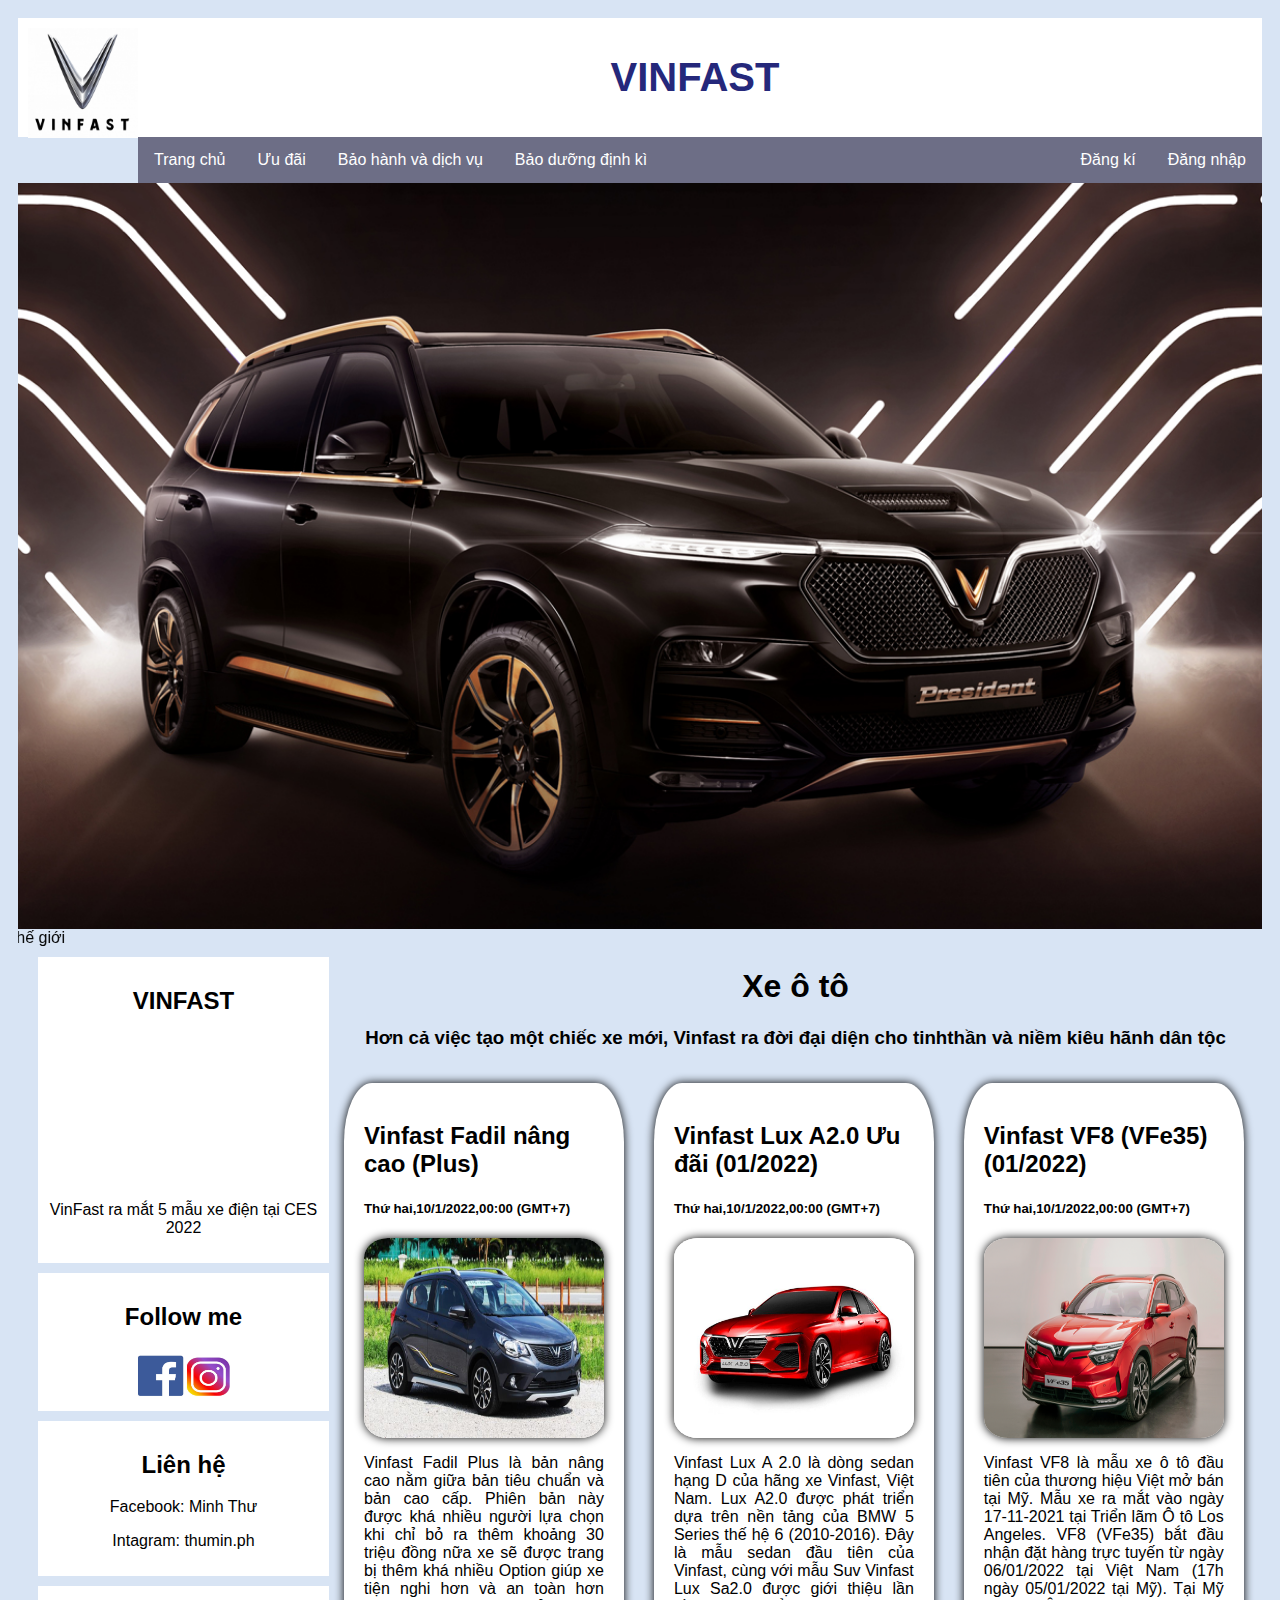
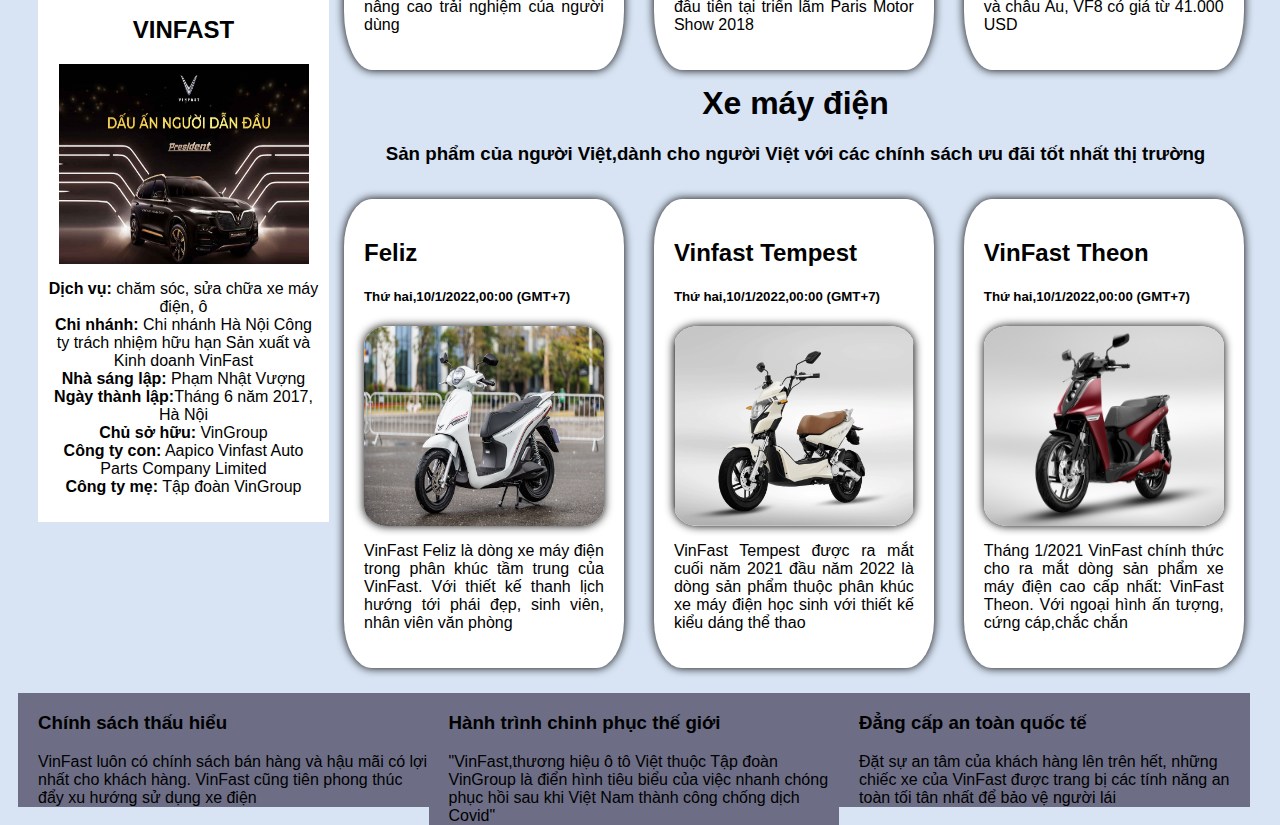
<file: index.htm>
<html lang="en">
<head>
    <meta charset="UTF-8">
    <meta http-equiv="X-UA-Compatible" content="IE=edge">
    <meta name="viewport" content="width=device-width, initial-scale=1.0">
    <link href="./css/styles.css" rel="stylesheet" />
    <title>Document</title>
</head>
<body>
    <div class="header">
        <img class="chu" src="image/logo.jpg" >
        <h1>VINFAST</h1>
        </div>
    </div>
    <div class="topnav">
        <a href="trangchu.htm">Trang chủ</a>
        <a href="uudai.htm">Ưu đãi</a>
        <a href="baohanhvadichvu.htm">Bảo hành và dịch vụ</a>
        <a href="baoduongdinhki.htm">Bảo dưỡng định kì</a>
        <a href="taikhoan.htm" style="float: right">Đăng nhập</a>
        <a href="dangki.htm" style="float: right">Đăng kí</a>
    </div>
    <img width="100%" src="./image/VinFast-President-1-9915-1596526753.jpg">
    <marquee direction="right">VinFast ra đời mang theo khát vọng xây dựng thương hiệu xe hơi của người Việt ra thế giới</marquee>
    <div class="row">
        <div class="rightcolumn">
             <h1>Xe ô tô</h1>
            <h3>Hơn cả việc tạo một chiếc xe mới,
                Vinfast ra đời đại diện cho tinhthần và niềm kiêu hãnh dân tộc</h3>
        <div class="card-news">
            <h2>Vinfast Fadil nâng cao (Plus)</h2>
            <h5>Thứ hai,10/1/2022,00:00 (GMT+7)</h5>
            <a href="Vinfastnangcao.htm"><img class="minhthu" src="./image/Vinfast Fadil nâng cao.jpg"/></a>
        <p>
            <p>
            Vinfast Fadil Plus là bản nâng cao nằm giữa bản tiêu chuẩn và bản cao cấp. 
            Phiên bản này được khá nhiều người 
            lựa chọn khi chỉ bỏ ra thêm khoảng 30 triệu đồng nữa xe sẽ được trang bị 
            thêm khá nhiều Option giúp xe tiện nghi
             hơn và an toàn hơn nâng cao trải nghiệm của người dùng
        </p>
        </div>
        <div class="card-news">
            <h2>Vinfast Lux A2.0 Ưu đãi (01/2022)</h2>
            <h5>Thứ hai,10/1/2022,00:00 (GMT+7)</h5>
            <a href="detai.htm"><img class="minhthu" src="./image/Vinfast-lux-A-1.jpg"/></a>
            <p>
             <p>
            Vinfast Lux A 2.0 là dòng sedan hạng D của hãng xe Vinfast, Việt Nam. 
            Lux A2.0 được phát triển dựa trên nền tảng của BMW 5 Series thế hệ 6 (2010-2016). Đây là mẫu sedan đầu tiên của Vinfast, 
            cùng với mẫu Suv Vinfast Lux Sa2.0 được giới thiệu lần đầu tiên tại triển lãm Paris Motor Show 2018
        </p>
        </div>
        <div class="card-news">
            <h2>Vinfast VF8 (VFe35)(01/2022)</h2>
            <h5>Thứ hai,10/1/2022,00:00 (GMT+7)</h5>
            <a href="detai.htm"><img class="minhthu" src="./image/vinfast-vf-e35.png"/></a>
            <p>
                <p>
               Vinfast VF8  là mẫu xe ô tô đầu tiên của thương hiệu Việt mở bán tại Mỹ. 
               Mẫu xe ra mắt vào ngày 17-11-2021 tại Triển lãm Ô tô Los Angeles.
               VF8 (VFe35) bắt đầu nhận đặt hàng trực tuyến từ ngày 06/01/2022 tại Việt Nam
                (17h ngày 05/01/2022 tại Mỹ). 
               Tại Mỹ và châu Âu, VF8 có giá từ 41.000 USD
            </p>
        </div>
        <h1>Xe máy điện</h1>
        <h3>Sản phẩm của người Việt,dành cho người Việt với các chính sách ưu đãi tốt nhất thị trường</h3>
        <div class="card-news">
            <h2>Feliz </h2>
            <h5>Thứ hai,10/1/2022,00:00 (GMT+7)</h5>
            <a href="detai.htm"><img class="minhthu" src="./image/xe điện vinfast-feliz-.jpg"/></a>
            <p>
                <p>
                VinFast Feliz là dòng xe máy điện trong phân khúc tầm trung của VinFast.
                Với thiết kế thanh lịch hướng tới phái đẹp, sinh viên, nhân viên văn phòng
            </p>
       </div>
       <div class="card-news">
           <h2>Vinfast Tempest</h2>
           <h5>Thứ hai,10/1/2022,00:00 (GMT+7)</h5>
           <a href="detai.htm"><img class="minhthu" src="./image/VINFAST TEMPEST.png"/></a>
           <P>
            <p>
                VinFast Tempest được ra mắt cuối năm 2021 đầu năm 2022 là
                 dòng sản phẩm thuộc phân khúc xe máy điện học sinh với thiết kế kiểu dáng thể thao
            </p>
        </div>
        <div class="card-news">
            <h2>VinFast Theon </h2>
            <h5>Thứ hai,10/1/2022,00:00 (GMT+7)</h5>
            <a href="detai.htm"><img class="minhthu" src="./image/VinFast Theon.jpg"/></a>
            <P>
             <p>
                Tháng 1/2021 VinFast chính thức cho ra mắt dòng sản phẩm xe máy điện cao cấp nhất: VinFast Theon. 
                Với ngoại hình ấn tượng, cứng cáp,chắc chắn
             </p>
            </div>
            </div>
        <div class="leftcolumn" >
        <div class="card">
            <h2>VINFAST</h2>
            <iframe width="250" height="150" src="https://www.youtube.com/embed/EehdVcEQ7Rk" title="YouTube video player" frameborder="0" allow="accelerometer; autoplay; clipboard-write; encrypted-media; gyroscope; picture-in-picture" allowfullscreen></iframe>
        <p>VinFast ra mắt 5 mẫu xe điện tại CES 2022</p>
        </div>
        <div class="card">
            <h2>Follow me</h2>
            <img width="100px" height="50px" src="./image/fb,inta.jpg">
        </div>
        <div class="card">
        <h2> Liên hệ </h2>
        <p>Facebook: Minh Thư</p>
        <p>Intagram: thumin.ph </p>
        </div>
        <div class="card">
            <h2>VINFAST</h2>
            <img width="250px" height="200px" src="image/2-01.jpg"><br>
            <p>
            <strong>Dịch vụ:</strong> chăm sóc, sửa chữa xe máy điện, ô <br>
            <strong>Chi nhánh:</strong> Chi nhánh Hà Nội Công ty trách nhiệm hữu hạn Sản xuất và Kinh doanh VinFast<br>
            <strong>Nhà sáng lập:</strong> Phạm Nhật Vượng<br>
            <strong>Ngày thành lập:</strong>Tháng 6 năm 2017, Hà Nội<br>
            <strong>Chủ sở hữu:</strong> VinGroup<br>
            <strong>Công ty con:</strong> Aapico Vinfast Auto Parts Company Limited<br>
            <strong>Công ty mẹ:</strong> Tập đoàn VinGroup
            </p>
        </div>
        </div>
    </div>
         <div class="footer1">
            <h3>Chính sách thấu hiểu</h3>
            VinFast luôn có chính sách bán hàng và hậu mãi có lợi nhất cho khách hàng.
            VinFast cũng tiên phong thúc đẩy xu hướng sử dụng xe điện
            </div>
        <div class="footer2">
            <h3>Hành trình chinh phục thế giới</h3>
            "VinFast,thương hiệu ô tô Việt thuộc Tập đoàn VinGroup là điển hình tiêu biểu 
            của việc nhanh chóng phục hồi sau khi Việt Nam thành công chống dịch Covid"
        </div>
        <div class="footer3">
            <h3>Đẳng cấp an toàn quốc tế </h3>
            Đặt sự an tâm của khách hàng lên trên hết, những chiếc xe của VinFast được trang
            bị các tính năng an toàn tối tân nhất để bảo vệ người lái
        </div>
        </div>
</body>
</html>
</file>
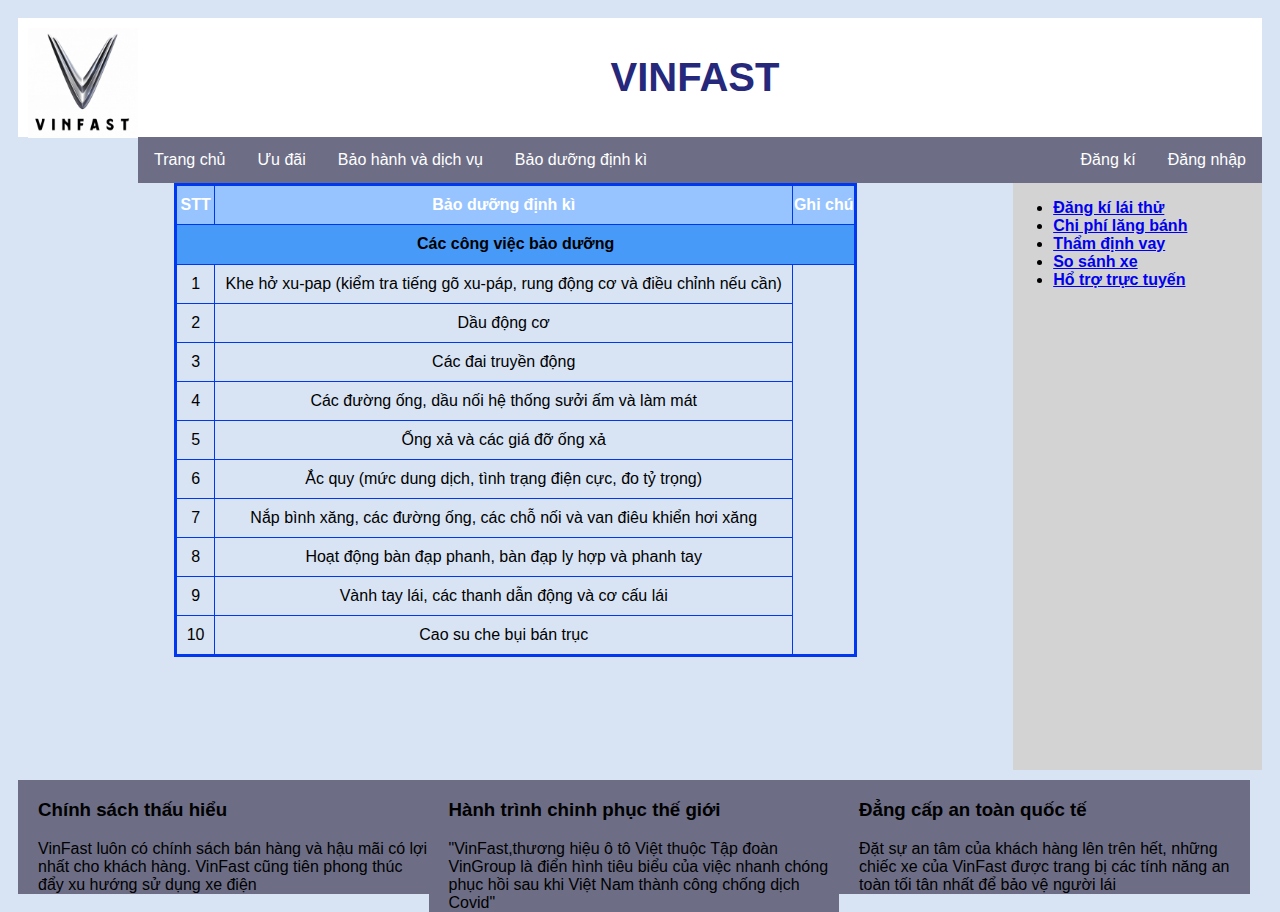
<file: baoduongdinhki.htm>
<html lang="en">
<head>
    <meta charset="UTF-8">
    <meta http-equiv="X-UA-Compatible" content="IE=edge">
    <meta name="viewport" content="width=device-width, initial-scale=1.0">
    <link href="./css/styles.css" rel="stylesheet" />
    <link href="css/baoduongdinhki.css" rel="stylesheet"/>
    <title>Document</title>
</head>
<body>
    <div class="header">
        <img class="chu" src="image/logo.jpg" >
        <h1>VINFAST</h1>
        </div>
    </div>
    <div class="topnav">
        <a href="trangchu.htm">Trang chủ</a>
        <a href="uudai.htm">Ưu đãi</a>
        <a href="baohanhvadichvu.htm">Bảo hành và dịch vụ</a>
        <a href="baoduongdinhki.htm">Bảo dưỡng định kì</a>
        <a href="taikhoan.htm" style="float: right">Đăng nhập</a>
        <a href="dangki.htm" style="float: right">Đăng kí</a>
    </div>
    <div id="hv">
        <div class="hv1">
            <table border="1">
                <tr
                    class="hangdau">
                    <th>STT</th>
                    <th colspan="2">Bảo dưỡng định kì</th>
                    <th>Ghi chú</th>
                </tr>
                <tr
                    class="hang2">
                    <th colspan="4" >Các công việc bảo dưỡng</th>
                </tr>
                <tr>
                    <td>1
                    </br>
                    <td >Khe hở xu-pap (kiểm tra tiếng gõ xu-páp, rung động cơ và điều chỉnh nếu cần)</td>
                </tr>
                <tr>
                    <td>2
                    </br>
                    <td>Dầu động cơ</td>
                </tr>
                <tr>
                <td>3
                </br>
                <td>Các đai truyền động</td>
                </tr>
                <tr>
                    <td>4
                    </br>
                    <td>Các đường ống, dầu nối hệ thống sưởi ấm và làm mát</td>
                </tr>
                <tr>
                    <td>5
                    </br>
                    <td>Ống xả và các giá đỡ ống xả</td>
                </tr>
                <tr>
                    <td>6
                    </br>
                    <td>Ắc quy (mức dung dịch, tình trạng điện cực, đo tỷ trọng)</td>
                </tr>
                <tr>
                    <td>7
                    </br>
                    <td>Nắp bình xăng, các đường ống, các chỗ nối và van điêu khiển hơi xăng</td>
                </tr>
                <tr>
                    <td>8
                    </br>
                    <td>Hoạt động bàn đạp phanh, bàn đạp ly hợp và phanh tay</td>
                </tr>
                <tr>
                    <td>9
                    </br>
                    <td>Vành tay lái, các thanh dẫn động và cơ cấu lái</td>
                </tr>
                <tr>
                    <td>10
                    </br>
                    <td>Cao su che bụi bán trục</td>
                </tr>
            </table>
        </div>
        <div class="hv2">
            <div class="container">
                <aside>
                    <ul>
                        <li><a href="#">Đăng kí lái thử</a></li>
                        <li><a href="#">Chi phí lăng bánh</a></li>
                        <li><a href="#">Thẩm định vay</a></li>
                        <li><a href="#">So sánh xe</a></li>
                        <li><a href="#">Hổ trợ trực tuyến</a></li>
                    </ul>
                </aside>
            </div>
        </div>
    </div>
</div>
<div class="footer1">
   <h3>Chính sách thấu hiểu</h3>
   VinFast luôn có chính sách bán hàng và hậu mãi có lợi nhất cho khách hàng.
   VinFast cũng tiên phong thúc đẩy xu hướng sử dụng xe điện
   </div>
<div class="footer2">
   <h3>Hành trình chinh phục thế giới</h3>
   "VinFast,thương hiệu ô tô Việt thuộc Tập đoàn VinGroup là điển hình tiêu biểu 
   của việc nhanh chóng phục hồi sau khi Việt Nam thành công chống dịch Covid"
</div>
<div class="footer3">
   <h3>Đẳng cấp an toàn quốc tế </h3>
   Đặt sự an tâm của khách hàng lên trên hết, những chiếc xe của VinFast được trang
   bị các tính năng an toàn tối tân nhất để bảo vệ người lái
</div>
</div>
</body>
</html>
</file>
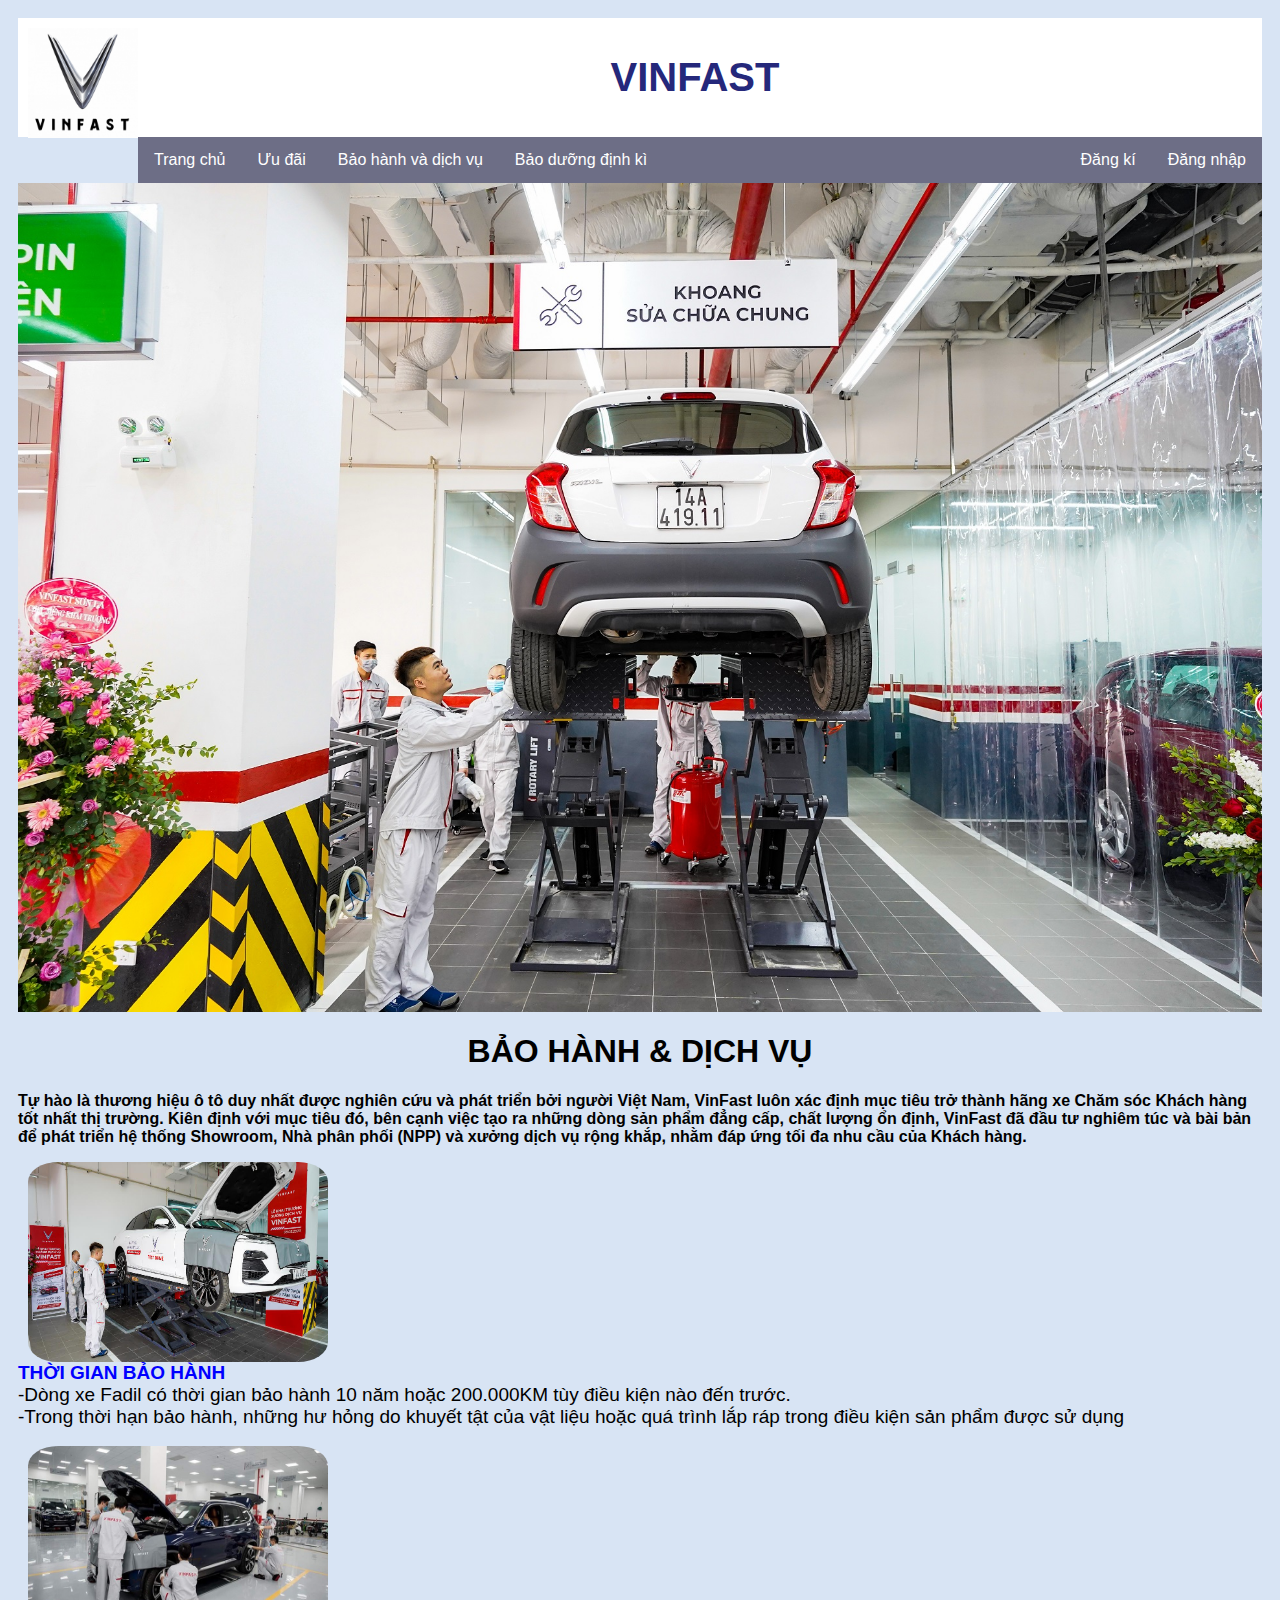
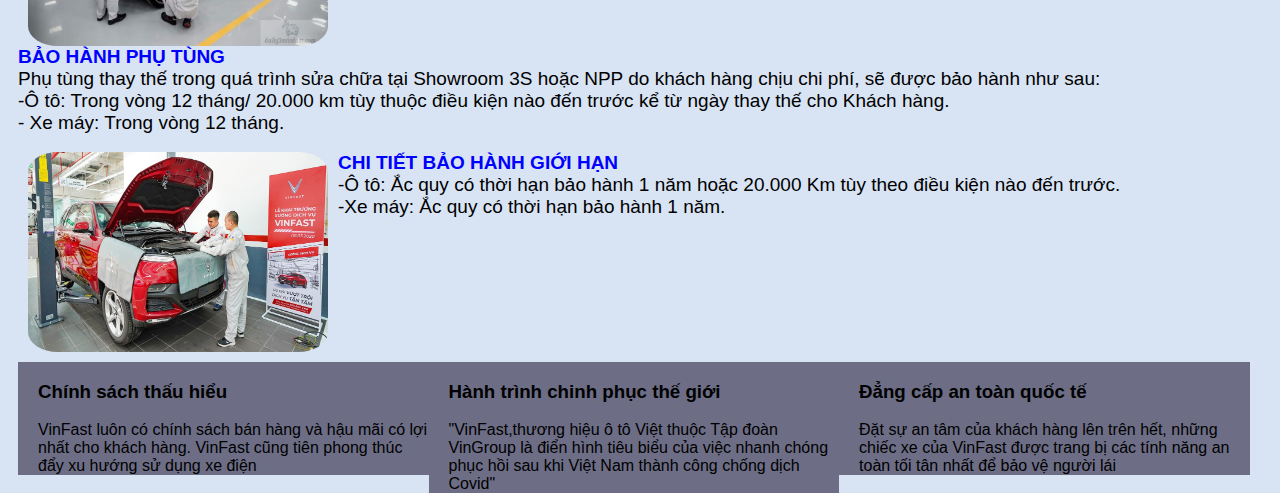
<file: baohanhvadichvu.htm>
<html lang="en">
<head>
    <meta charset="UTF-8">
    <meta http-equiv="X-UA-Compatible" content="IE=edge">
    <meta name="viewport" content="width=device-width, initial-scale=1.0">
    <link href="./css/styles.css" rel="stylesheet" />
    <link href="css/baohanhvadichvu.css" rel="stylesheet"/>
    <title>Document</title>
</head>
<body>
    <div class="header">
        <img class="chu" src="image/logo.jpg" >
        <h1>VINFAST</h1>
        </div>
    </div>
    <div class="topnav">
        <a href="trangchu.htm">Trang chủ</a>
        <a href="uudai.htm">Ưu đãi</a>
        <a href="baohanhvadichvu.htm" >Bảo hành và dịch vụ</a>
        <a href="baoduongdinhki.htm">Bảo dưỡng định kì</a>
        <a href="taikhoan.htm" style="float: right">Đăng nhập</a>
        <a href="dangki.htm" style="float: right">Đăng kí</a>
    </div>
    <div>
    <img width="100%" src="image/bảo hành và dịch vụ1.jpg">
    <div class="baohanh">
     <strong><h1>BẢO HÀNH & DỊCH VỤ</h1></strong> </div>
    <p>Tự hào là thương hiệu ô tô duy nhất được nghiên cứu và phát triển bởi người Việt Nam, 
        VinFast luôn xác định mục tiêu trở thành hãng xe Chăm sóc Khách hàng tốt nhất thị trường.
         Kiên định với mục tiêu đó, bên cạnh việc tạo ra những dòng sản phẩm đẳng cấp, chất lượng ổn định,
          VinFast đã đầu tư nghiêm túc và bài bản để phát triển hệ thống Showroom,
         Nhà phân phối (NPP) và xưởng dịch vụ rộng khắp, nhằm đáp ứng tối đa nhu cầu của Khách hàng.</p>
         <div class="doan3">
            <div class="doan1">
                <img  class="image" src="image/bảo hành và dịch vụ 2.jpg">
                </div>
                <div class="doan2">
                <a href="#1"><strong>THỜI GIAN BẢO HÀNH</strong> </a> <br>
                -Dòng xe Fadil có thời gian bảo hành 10 năm hoặc 200.000KM tùy điều kiện nào đến trước.<br>
                -Trong thời hạn bảo hành, những hư hỏng do khuyết tật của vật liệu hoặc quá trình lắp ráp 
                trong điều kiện sản phẩm được sử dụng 
                </div>
                </div>
                <br>
                <div class="doan3">
                <div class="doan1">
                <img class="image" src="image/bảo hành và dịch vụ 3.jpg">
                </div>
                <div class="doan2">
                <a href="#2"><strong>BẢO HÀNH PHỤ TÙNG</strong></a> <br>
                Phụ tùng thay thế trong quá trình sửa chữa tại Showroom 3S hoặc NPP do khách hàng chịu chi phí, 
                sẽ được bảo hành như sau:<br>
                -Ô tô: Trong vòng 12 tháng/ 20.000 km tùy thuộc điều kiện nào đến trước kể từ ngày thay thế cho Khách hàng.<br>
                - Xe máy: Trong vòng 12 tháng.
                </div>
                </div>
                <br>
                <div class="doan3">
                <div class="doan1">
                <img class="image" src="image/bảo hành và dịch vụ 4.jpg">
                </div>
                <div class="doan2">
                <a href="#3"><strong>CHI TIẾT BẢO HÀNH GIỚI HẠN</strong></a> <br>
                -Ô tô: Ắc quy có thời hạn bảo hành 1 năm hoặc 20.000 Km tùy theo điều kiện nào đến trước.<br>
                -Xe máy: Ắc quy có thời hạn bảo hành 1 năm.
                </div>
            </div>
            <div class="footer1">
               <h3>Chính sách thấu hiểu</h3>
               VinFast luôn có chính sách bán hàng và hậu mãi có lợi nhất cho khách hàng.
               VinFast cũng tiên phong thúc đẩy xu hướng sử dụng xe điện
               </div>
           <div class="footer2">
               <h3>Hành trình chinh phục thế giới</h3>
               "VinFast,thương hiệu ô tô Việt thuộc Tập đoàn VinGroup là điển hình tiêu biểu 
               của việc nhanh chóng phục hồi sau khi Việt Nam thành công chống dịch Covid"
           </div>
           <div class="footer3">
               <h3>Đẳng cấp an toàn quốc tế </h3>
               Đặt sự an tâm của khách hàng lên trên hết, những chiếc xe của VinFast được trang
               bị các tính năng an toàn tối tân nhất để bảo vệ người lái
           </div>
           </div>
        </div>
</file>
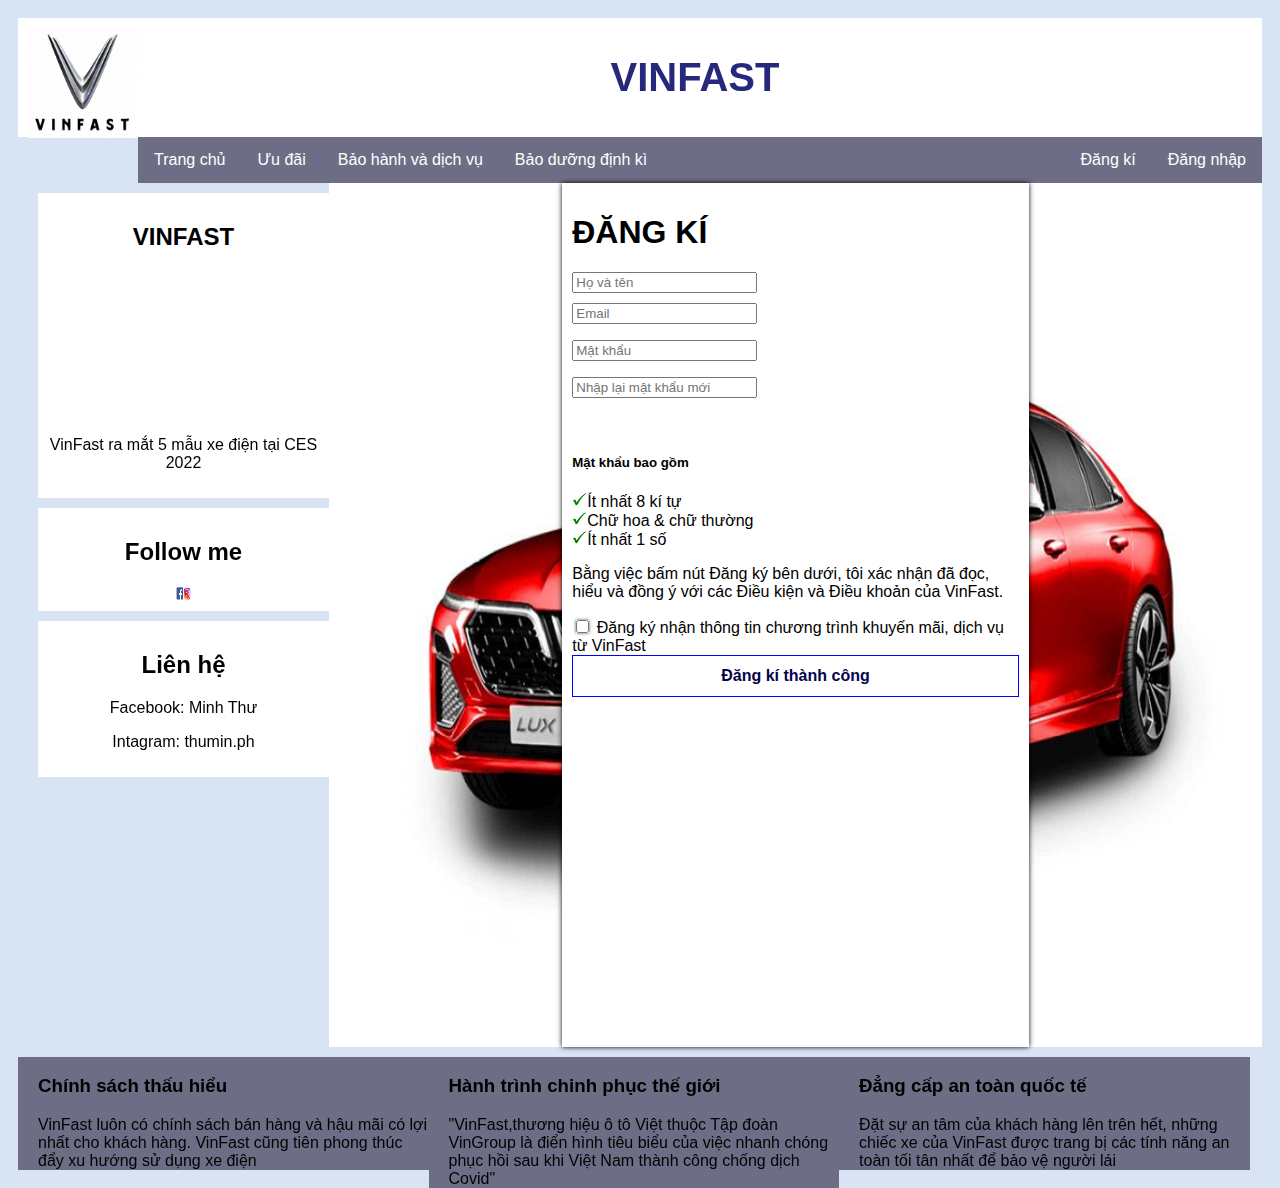
<file: dangki.htm>
<html lang="en">
<head>
    <meta charset="UTF-8">
    <meta http-equiv="X-UA-Compatible" content="IE=edge">
    <meta name="viewport" content="width=device-width, initial-scale=1.0">
    <link href="./css/styles.css" rel="stylesheet" />
    <link href="css/dangki.css" rel="stylesheet"/>
    <title>Document</title>
</head>
<body>
    <div class="header">
        <img class="chu" src="image/logo.jpg" >
        <h1>VINFAST</h1>
        </div>
    </div>
    <div class="topnav">
        <a href="trangchu.htm">Trang chủ</a>
        <a href="uudai.htm">Ưu đãi</a>
        <a href="baohanhvadichvu.htm">Bảo hành và dịch vụ</a>
        <a href="baoduongdinhki.htm">Bảo dưỡng định kì</a>
        <a href="taikhoan.htm" style="float: right">Đăng nhập</a>
        <a href="dangki.htm" style="float: right">Đăng kí</a>
    </div>
    <div class="rightcolumn" >
    <div class="dangki">
    <h1>ĐĂNG KÍ</h1>
    <form class="form-group">
<form method = “post” action = “hovaten.php”>
    <input type="text" name="search" placeholder="Họ và tên">
</form>
<form method = “post” action = “hovaten.php”>
    <input type="text" name="search" placeholder="Email">
</form>
<form method = “post” action = “hovaten.php”>
    <input type="text" name="search" placeholder="Mật khẩu">
</form>
<form method = “post” action = “hovaten.php”>
    <input type="text" name="search" placeholder="Nhập lại mật khẩu mới">
</form>
<br>
<h5>Mật khẩu bao gồm</h5>
<img src="image/dautich.png" >Ít nhất 8 kí tự<br>
<img src="image/dautich.png" >Chữ hoa & chữ thường<br>
<img src="image/dautich.png" >Ít nhất 1 số<br>
<p>Bằng việc bấm nút Đăng ký bên dưới, tôi xác nhận đã đọc,
     hiểu và đồng ý với các Điều kiện và Điều khoản của VinFast.</p>
     <label>
        <input name="re" type="checkbox" class="form-control"/>
        Đăng ký nhận thông tin chương trình khuyến mãi, dịch vụ từ VinFast
    </label>
<div class="dangkithanhcong">
<a href="#1">Đăng kí thành công</a>
</div>
</div>
</div>
<div class="leftcolumn" >
    <div class="card">
        <h2>VINFAST</h2>
        <iframe width="250" height="150" src="https://www.youtube.com/embed/EehdVcEQ7Rk" title="YouTube video player" frameborder="0" allow="accelerometer; autoplay; clipboard-write; encrypted-media; gyroscope; picture-in-picture" allowfullscreen></iframe>
    <p>VinFast ra mắt 5 mẫu xe điện tại CES 2022</p>
    </div>
    <div class="card">
        <h2>Follow me</h2>
        <img width="100px" height="50px" src="image/fb,inta.jpg">
    </div>
    <div class="card">
    <h2> Liên hệ </h2>
    <p>Facebook: Minh Thư</p>
    <p>Intagram: thumin.ph </p>
    </div>
    </div>
<div>
<div class="footer1">
   <h3>Chính sách thấu hiểu</h3>
   VinFast luôn có chính sách bán hàng và hậu mãi có lợi nhất cho khách hàng.
   VinFast cũng tiên phong thúc đẩy xu hướng sử dụng xe điện
   </div>
<div class="footer2">
   <h3>Hành trình chinh phục thế giới</h3>
   "VinFast,thương hiệu ô tô Việt thuộc Tập đoàn VinGroup là điển hình tiêu biểu 
   của việc nhanh chóng phục hồi sau khi Việt Nam thành công chống dịch Covid"
</div>
<div class="footer3">
   <h3>Đẳng cấp an toàn quốc tế </h3>
   Đặt sự an tâm của khách hàng lên trên hết, những chiếc xe của VinFast được trang
   bị các tính năng an toàn tối tân nhất để bảo vệ người lái
</div>
</div>
</body>
</html>
</file>
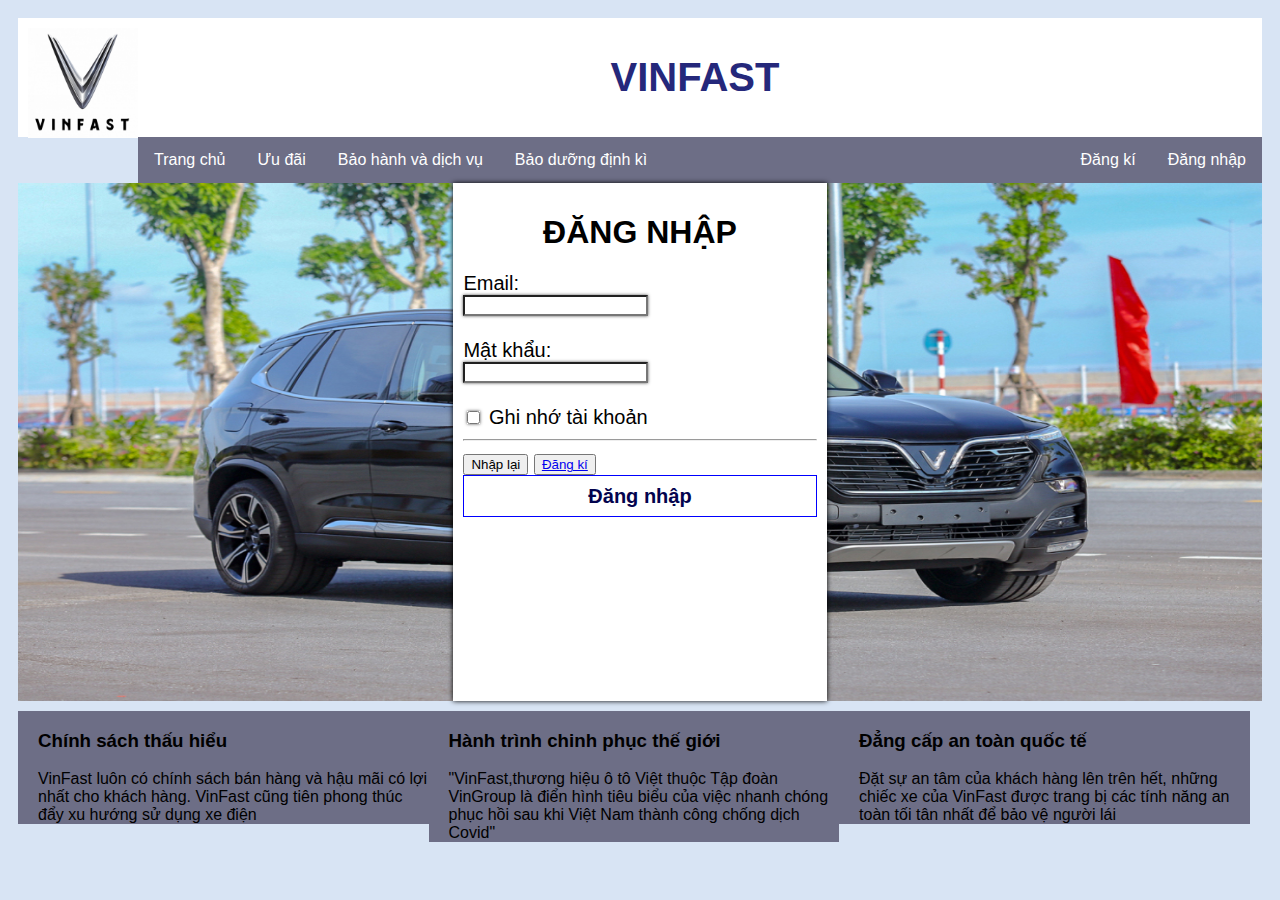
<file: taikhoan.htm>
<html lang="en">
<head>
    <meta charset="UTF-8">
    <meta http-equiv="X-UA-Compatible" content="IE=edge">
    <meta name="viewport" content="width=device-width, initial-scale=1.0">
    <link href="./css/styles.css" rel="stylesheet" />
    <link href="css/taikhoan.css" rel="stylesheet"/>
    <title>Document</title>
</head>
<body>
    <div class="header">
        <img class="chu" src="image/logo.jpg" >
        <h1>VINFAST</h1>
        </div>
    </div>
    <div class="topnav">
        <a href="trangchu.htm">Trang chủ</a>
        <a href="uudai.htm">Ưu đãi</a>
        <a href="baohanhvadichvu.htm">Bảo hành và dịch vụ</a>
        <a href="baoduongdinhki.htm">Bảo dưỡng định kì</a>
        <a href="taikhoan.htm" style="float: right">Đăng nhập</a>
        <a href="dangki.htm" style="float: right">Đăng kí</a>
    </div>
    <div id="dang">
    <div class="dangnhap">
    <h1>ĐĂNG NHẬP</h1>
    <form class="form-group">
<label>Email:</label><br/>
<input name="id" type="text" class="form-control">
<br/>
<br>
<label>Mật khẩu:</label><br/>
<input name="pw" type="password" class="form-control"/>
<br/>
<br>
<label>
    <input name="re" type="checkbox" class="form-control"/>
    Ghi nhớ tài khoản
</label>
   <hr>
    <button tabindex="2">Nhập lại</button>
    <button tabindex="2"><a href="./dangki.htm">Đăng kí</a></button>
</br>
    <div class="dangnhapthanhcong">
        <a href="#1">Đăng nhập</a>
        </div>
</div>
</div>
</div>
<div class="footer1">
   <h3>Chính sách thấu hiểu</h3>
   VinFast luôn có chính sách bán hàng và hậu mãi có lợi nhất cho khách hàng.
   VinFast cũng tiên phong thúc đẩy xu hướng sử dụng xe điện
   </div>
<div class="footer2">
   <h3>Hành trình chinh phục thế giới</h3>
   "VinFast,thương hiệu ô tô Việt thuộc Tập đoàn VinGroup là điển hình tiêu biểu 
   của việc nhanh chóng phục hồi sau khi Việt Nam thành công chống dịch Covid"
</div>
<div class="footer3">
   <h3>Đẳng cấp an toàn quốc tế </h3>
   Đặt sự an tâm của khách hàng lên trên hết, những chiếc xe của VinFast được trang
   bị các tính năng an toàn tối tân nhất để bảo vệ người lái
</div>
</div>
</body>
</html>
</file>
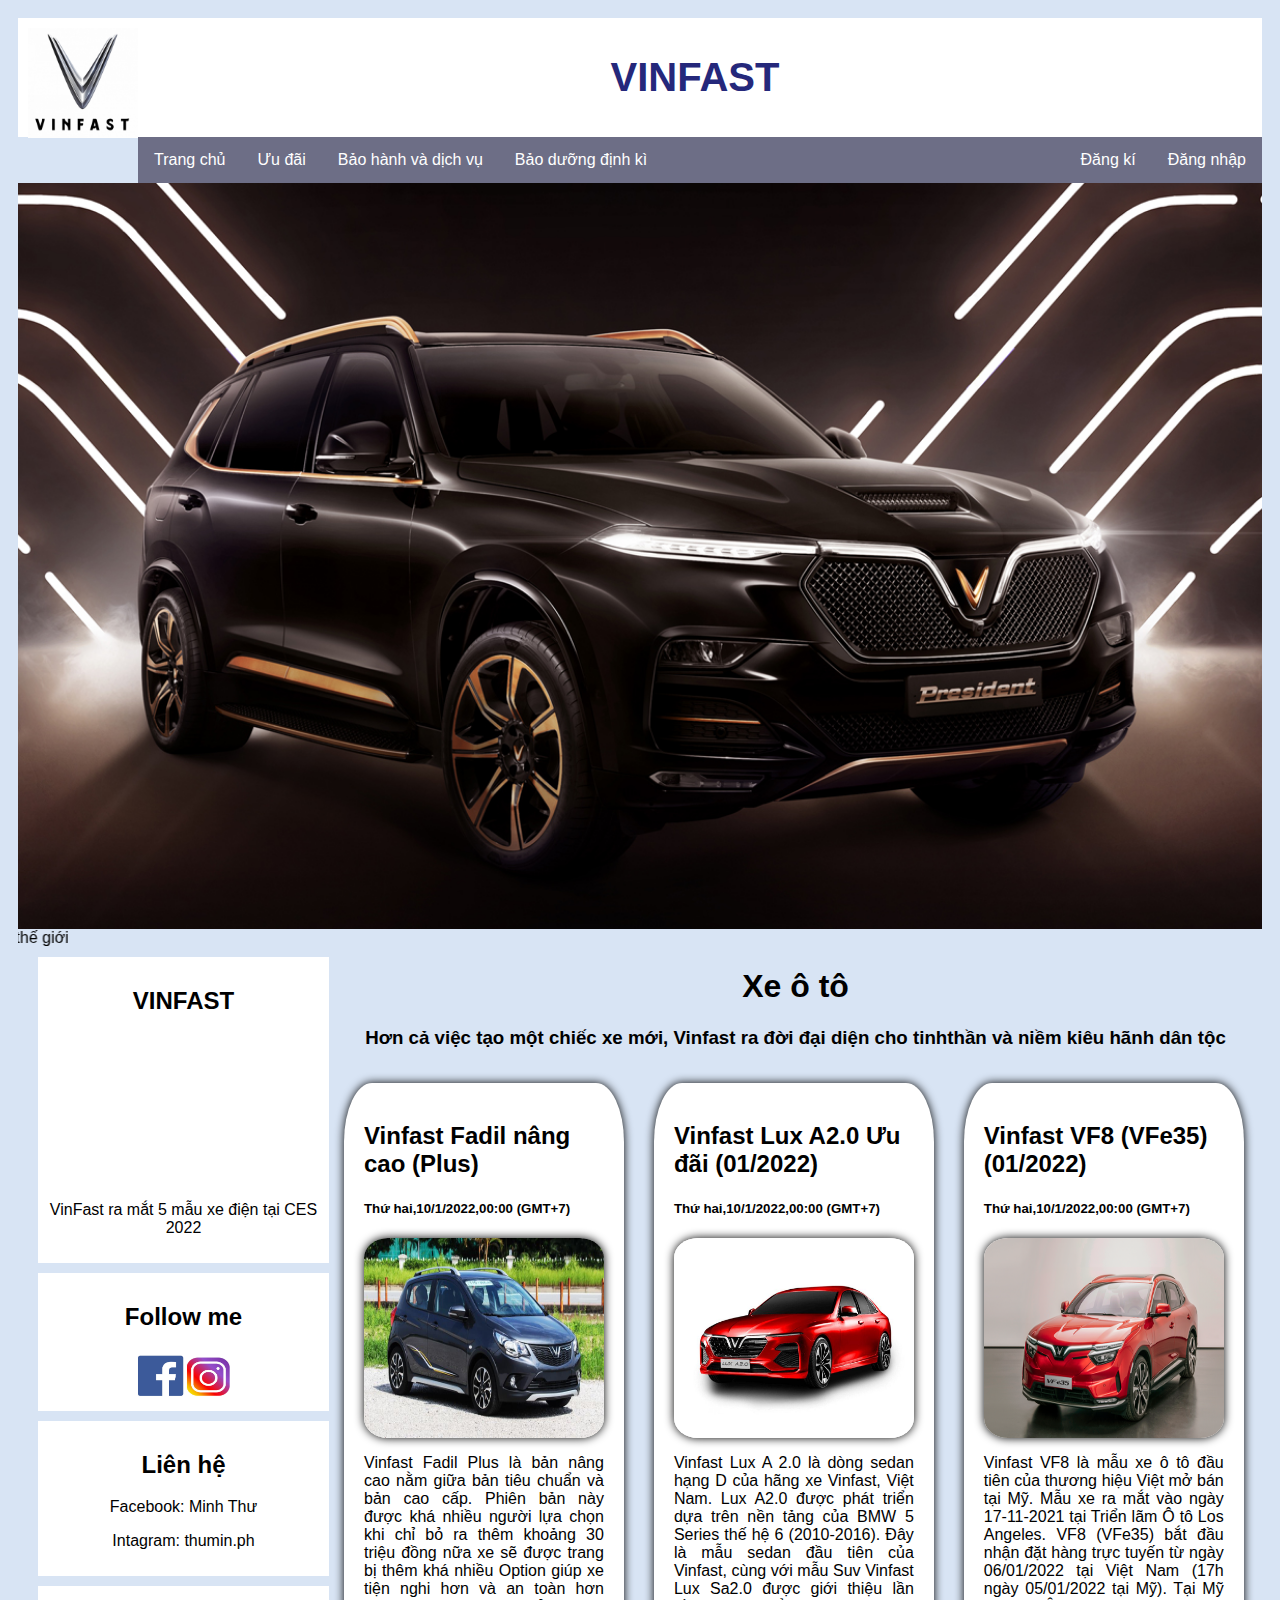
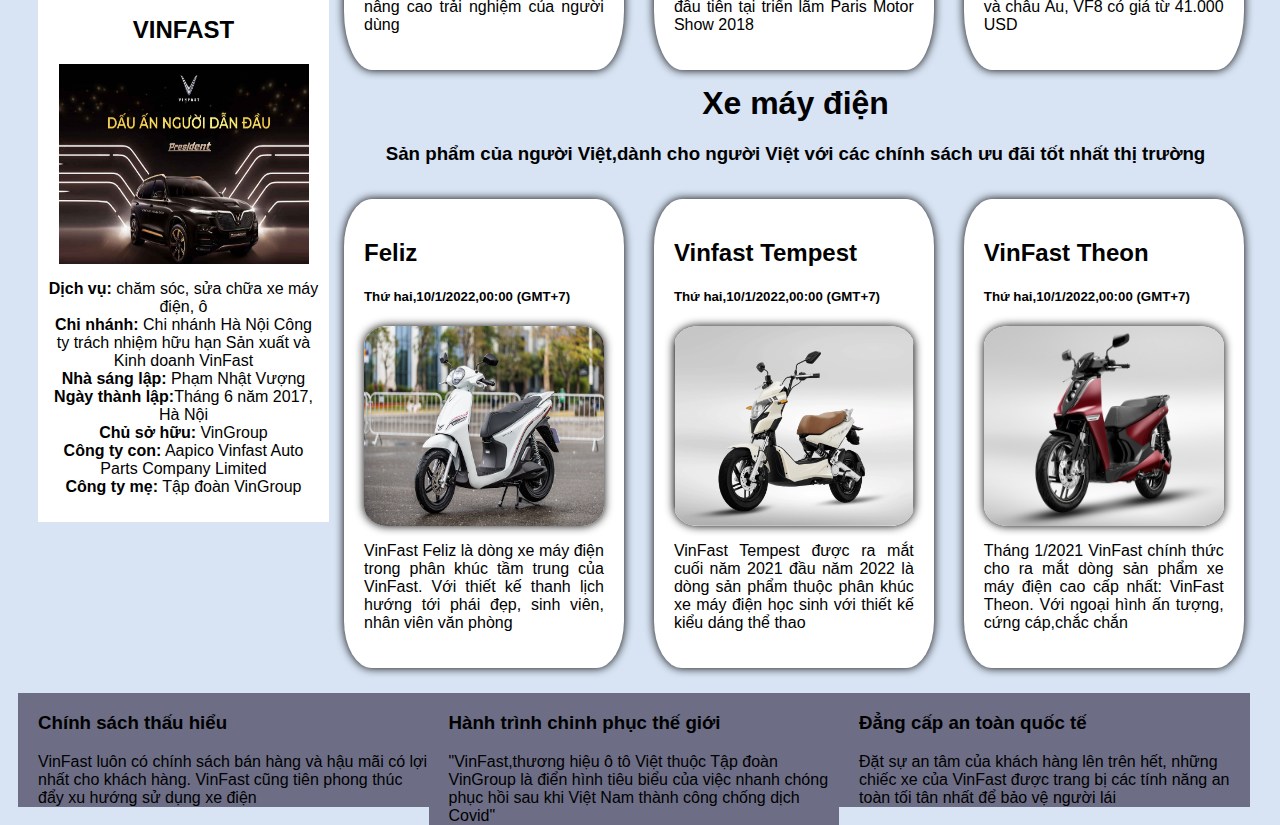
<file: trangchu.htm>
<html lang="en">
<head>
    <meta charset="UTF-8">
    <meta http-equiv="X-UA-Compatible" content="IE=edge">
    <meta name="viewport" content="width=device-width, initial-scale=1.0">
    <link href="./css/styles.css" rel="stylesheet" />
    <title>Document</title>
</head>
<body>
    <div class="header">
        <img class="chu" src="image/logo.jpg" >
        <h1>VINFAST</h1>
        </div>
    </div>
    <div class="topnav">
        <a href="trangchu.htm">Trang chủ</a>
        <a href="uudai.htm">Ưu đãi</a>
        <a href="baohanhvadichvu.htm">Bảo hành và dịch vụ</a>
        <a href="baoduongdinhki.htm">Bảo dưỡng định kì</a>
        <a href="taikhoan.htm" style="float: right">Đăng nhập </a>
        <a href="dangki.htm" style="float: right">Đăng kí</a>
    </div>
    <img width="100%" src="./image/VinFast-President-1-9915-1596526753.jpg">
    <marquee direction="right">VinFast ra đời mang theo khát vọng xây dựng thương hiệu xe hơi của người Việt ra thế giới</marquee>
    <div class="row">
        <div class="rightcolumn">
             <h1>Xe ô tô</h1>
            <h3>Hơn cả việc tạo một chiếc xe mới,
                Vinfast ra đời đại diện cho tinhthần và niềm kiêu hãnh dân tộc</h3>
        <div class="card-news">
            <h2>Vinfast Fadil nâng cao (Plus)</h2>
            <h5>Thứ hai,10/1/2022,00:00 (GMT+7)</h5>
            <a href="Vinfastnangcao.htm"><img class="minhthu" src="./image/Vinfast Fadil nâng cao.jpg"/></a>
        <p>
            <p>
            Vinfast Fadil Plus là bản nâng cao nằm giữa bản tiêu chuẩn và bản cao cấp. 
            Phiên bản này được khá nhiều người 
            lựa chọn khi chỉ bỏ ra thêm khoảng 30 triệu đồng nữa xe sẽ được trang bị 
            thêm khá nhiều Option giúp xe tiện nghi
             hơn và an toàn hơn nâng cao trải nghiệm của người dùng
        </p>
        </div>
        <div class="card-news">
            <h2>Vinfast Lux A2.0 Ưu đãi (01/2022)</h2>
            <h5>Thứ hai,10/1/2022,00:00 (GMT+7)</h5>
            <a href="detai.htm"><img class="minhthu" src="./image/Vinfast-lux-A-1.jpg"/></a>
            <p>
             <p>
            Vinfast Lux A 2.0 là dòng sedan hạng D của hãng xe Vinfast, Việt Nam. 
            Lux A2.0 được phát triển dựa trên nền tảng của BMW 5 Series thế hệ 6 (2010-2016). Đây là mẫu sedan đầu tiên của Vinfast, 
            cùng với mẫu Suv Vinfast Lux Sa2.0 được giới thiệu lần đầu tiên tại triển lãm Paris Motor Show 2018
        </p>
        </div>
        <div class="card-news">
            <h2>Vinfast VF8 (VFe35)(01/2022)</h2>
            <h5>Thứ hai,10/1/2022,00:00 (GMT+7)</h5>
            <a href="detai.htm"><img class="minhthu" src="./image/vinfast-vf-e35.png"/></a>
            <p>
                <p>
               Vinfast VF8  là mẫu xe ô tô đầu tiên của thương hiệu Việt mở bán tại Mỹ. 
               Mẫu xe ra mắt vào ngày 17-11-2021 tại Triển lãm Ô tô Los Angeles.
               VF8 (VFe35) bắt đầu nhận đặt hàng trực tuyến từ ngày 06/01/2022 tại Việt Nam
                (17h ngày 05/01/2022 tại Mỹ). 
               Tại Mỹ và châu Âu, VF8 có giá từ 41.000 USD
            </p>
        </div>
        <h1>Xe máy điện</h1>
        <h3>Sản phẩm của người Việt,dành cho người Việt với các chính sách ưu đãi tốt nhất thị trường</h3>
        <div class="card-news">
            <h2>Feliz </h2>
            <h5>Thứ hai,10/1/2022,00:00 (GMT+7)</h5>
            <a href="detai.htm"><img class="minhthu" src="./image/xe điện vinfast-feliz-.jpg"/></a>
            <p>
                <p>
                VinFast Feliz là dòng xe máy điện trong phân khúc tầm trung của VinFast.
                Với thiết kế thanh lịch hướng tới phái đẹp, sinh viên, nhân viên văn phòng
            </p>
       </div>
       <div class="card-news">
           <h2>Vinfast Tempest</h2>
           <h5>Thứ hai,10/1/2022,00:00 (GMT+7)</h5>
           <a href="detai.htm"><img class="minhthu" src="./image/VINFAST TEMPEST.png"/></a>
           <P>
            <p>
                VinFast Tempest được ra mắt cuối năm 2021 đầu năm 2022 là
                 dòng sản phẩm thuộc phân khúc xe máy điện học sinh với thiết kế kiểu dáng thể thao
            </p>
        </div>
        <div class="card-news">
            <h2>VinFast Theon </h2>
            <h5>Thứ hai,10/1/2022,00:00 (GMT+7)</h5>
            <a href="detai.htm"><img class="minhthu" src="./image/VinFast Theon.jpg"/></a>
            <P>
             <p>
                Tháng 1/2021 VinFast chính thức cho ra mắt dòng sản phẩm xe máy điện cao cấp nhất: VinFast Theon. 
                Với ngoại hình ấn tượng, cứng cáp,chắc chắn
             </p>
            </div>
            </div>
        <div class="leftcolumn" >
        <div class="card">
            <h2>VINFAST</h2>
            <iframe width="250" height="150" src="https://www.youtube.com/embed/EehdVcEQ7Rk" title="YouTube video player" frameborder="0" allow="accelerometer; autoplay; clipboard-write; encrypted-media; gyroscope; picture-in-picture" allowfullscreen></iframe>
        <p>VinFast ra mắt 5 mẫu xe điện tại CES 2022</p>
        </div>
        <div class="card">
            <h2>Follow me</h2>
            <img width="100px" height="50px" src="./image/fb,inta.jpg">
        </div>
        <div class="card">
        <h2> Liên hệ </h2>
        <p>Facebook: Minh Thư</p>
        <p>Intagram: thumin.ph </p>
        </div>
        <div class="card">
            <h2>VINFAST</h2>
            <img width="250px" height="200px" src="image/2-01.jpg"><br>
            <p>
            <strong>Dịch vụ:</strong> chăm sóc, sửa chữa xe máy điện, ô <br>
            <strong>Chi nhánh:</strong> Chi nhánh Hà Nội Công ty trách nhiệm hữu hạn Sản xuất và Kinh doanh VinFast<br>
            <strong>Nhà sáng lập:</strong> Phạm Nhật Vượng<br>
            <strong>Ngày thành lập:</strong>Tháng 6 năm 2017, Hà Nội<br>
            <strong>Chủ sở hữu:</strong> VinGroup<br>
            <strong>Công ty con:</strong> Aapico Vinfast Auto Parts Company Limited<br>
            <strong>Công ty mẹ:</strong> Tập đoàn VinGroup
            </p>
        </div>
        </div>
    </div>
         <div class="footer1">
            <h3>Chính sách thấu hiểu</h3>
            VinFast luôn có chính sách bán hàng và hậu mãi có lợi nhất cho khách hàng.
            VinFast cũng tiên phong thúc đẩy xu hướng sử dụng xe điện
            </div>
        <div class="footer2">
            <h3>Hành trình chinh phục thế giới</h3>
            "VinFast,thương hiệu ô tô Việt thuộc Tập đoàn VinGroup là điển hình tiêu biểu 
            của việc nhanh chóng phục hồi sau khi Việt Nam thành công chống dịch Covid"
        </div>
        <div class="footer3">
            <h3>Đẳng cấp an toàn quốc tế </h3>
            Đặt sự an tâm của khách hàng lên trên hết, những chiếc xe của VinFast được trang
            bị các tính năng an toàn tối tân nhất để bảo vệ người lái
        </div>
        </div>
</body>
</html>
</file>
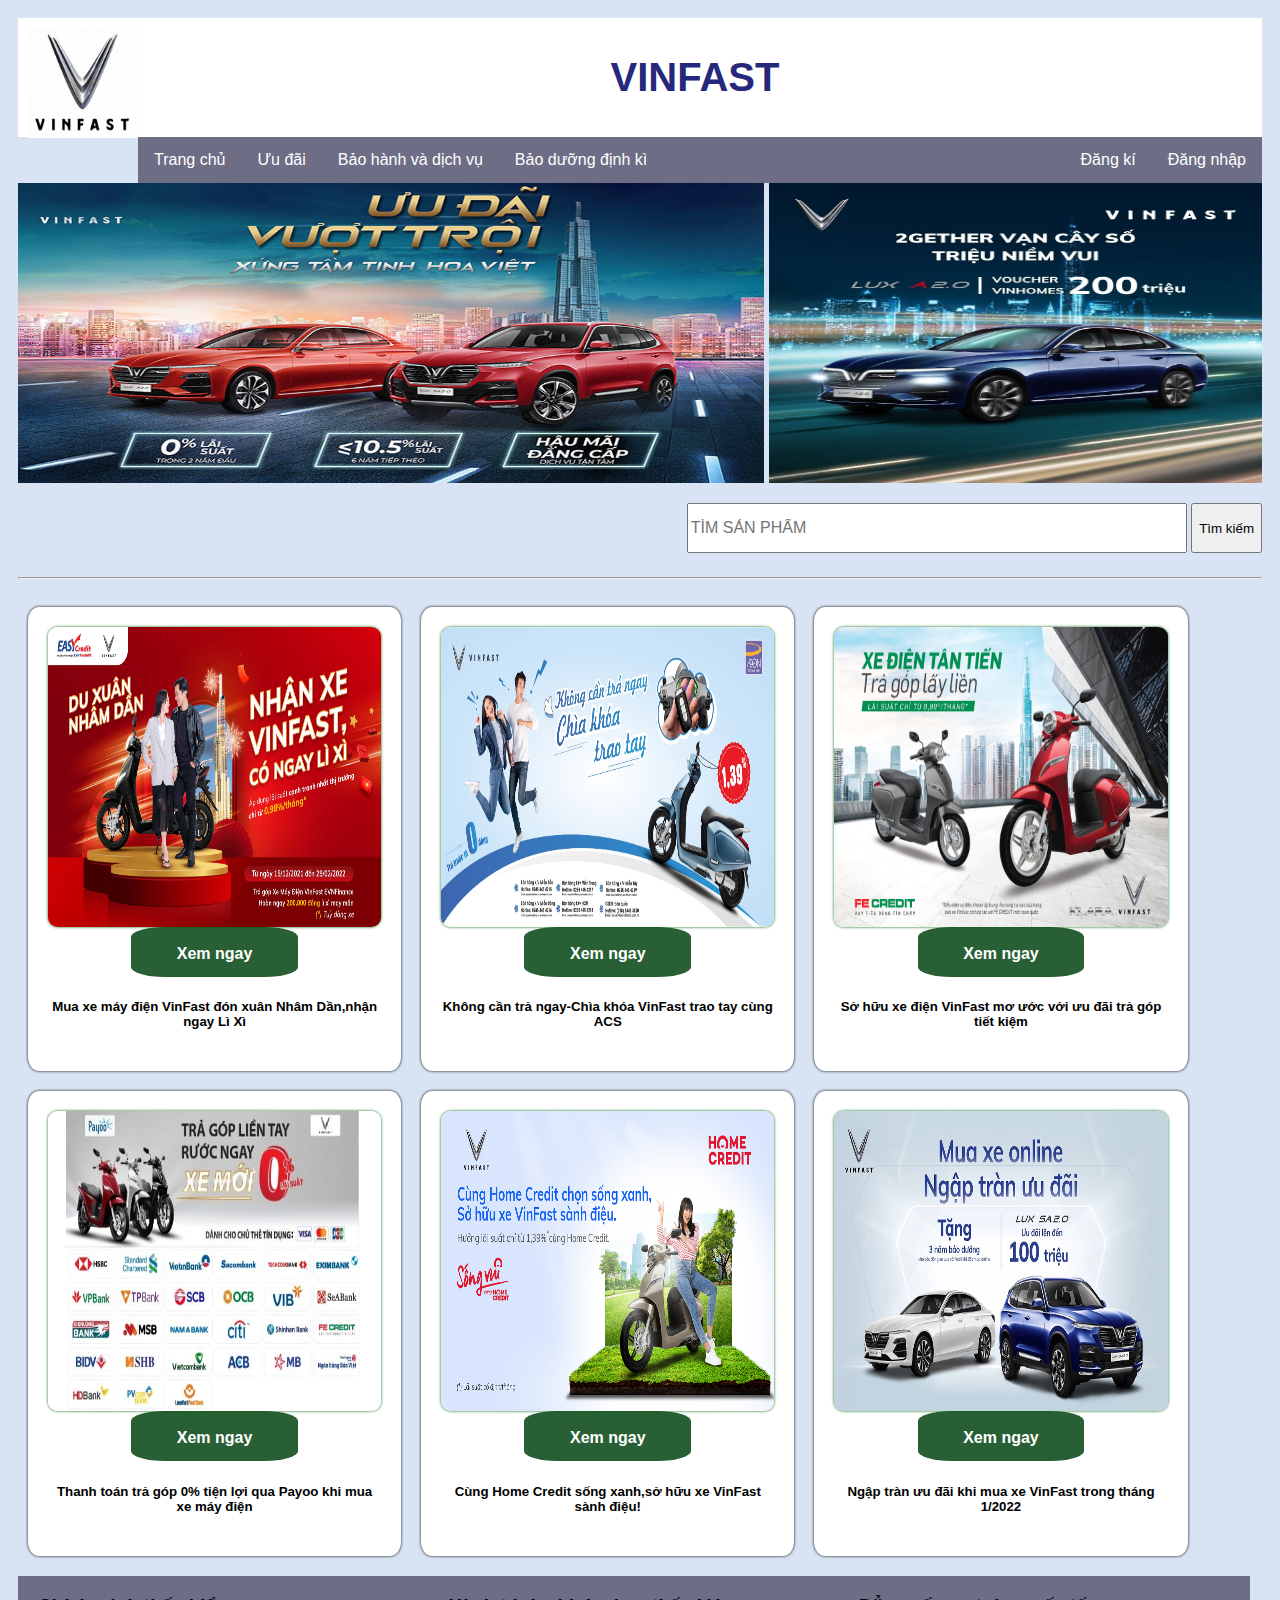
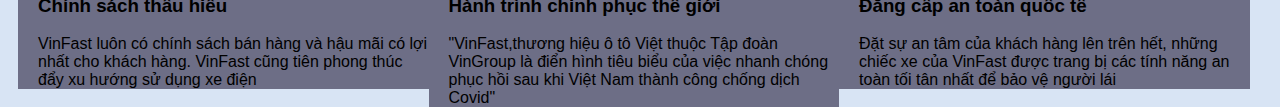
<file: uudai.htm>
<html lang="en">
<head>
    <meta charset="UTF-8">
    <meta http-equiv="X-UA-Compatible" content="IE=edge">
    <meta name="viewport" content="width=device-width, initial-scale=1.0">
    <link href="./css/styles.css" rel="stylesheet" />
    <link href="./css/uudai.css" rel="stylesheet">
    <title>Document</title>
</head>
<body>
    <div class="header">
        <img class="chu" src="image/logo.jpg" >
        <h1>VINFAST</h1>
        </div>
    </div>
    <div class="topnav">
        <a href="trangchu.htm">Trang chủ</a>
        <a href="uudai.htm">Ưu đãi</a>
        <a href="baohanhvadichvu.htm" >Bảo hành và dịch vụ</a>
        <a href="baoduongdinhki.htm">Bảo dưỡng định kì</a>
        <a href="taikhoan.htm" style="float: right">Đăng nhập</a>
        <a href="dangki.htm" style="float: right">Đăng kí</a>
    </div>
        <div class="uudai1">
            <div class="uudai12">
                <img src="image/uudai.jpg">
            </div>
            <div class="uudai13">
                <img src="image/uudai1.jpg">
            </div>
        </div>
        <div class="uudai2">
            <div class="uudai12right">
                <form method = “post” action = “timkiem.php”>
                        <input type="text" name="search" placeholder="TÌM SẢN PHẨM">
                    <button type = “submit” name = “search”> Tìm kiếm </button>
                </form>
            </div>
        </div>
        <hr>
        <div class="uudai3">
            <div class="sanpham">
                <a href="#1"><img class="hinhanh" src="image/xe điện đón xuân.jpg"></a>
                <div class="anh11" >
                    <a href="#1"><p>Xem ngay</p></a> 
                </div>
                <h5>Mua xe máy điện VinFast đón xuân Nhâm Dần,nhận ngay Lì Xì </h5>
            </div>
            <div class="sanpham">
                <a href="#2"><img class="hinhanh" src="image/chìa khóa trao tay.jpg"></a>
                <div class="anh11" >
                    <a href="#1"><p>Xem ngay</p></a> 
                </div>
                <h5>Không cần trả ngay-Chìa khóa VinFast trao tay cùng ACS</h5>
            </div>
            <div class="sanpham">
                <a href="#1"><img class="hinhanh" src="image/trả góp.png"></a>
                <div class="anh11" >
                    <a href="#1"><p>Xem ngay</p></a> 
                </div>
                <h5>Sở hữu xe điện VinFast mơ ước với ưu đãi trả góp tiết kiệm</h5>
            </div>
            <div class="sanpham">
                <a href="#1"><img class="hinhanh" src="image/trả góp liền tay.jpg"></a>
                <div class="anh11" >
                    <a href="#1"><p>Xem ngay</p></a> 
                </div>
                <h5>Thanh toán trả góp 0% tiện lợi qua Payoo khi mua xe máy điện </h5>
            </div>
            <div class="sanpham">
                <a href="#1"><img class="hinhanh" src="image/sành điệu.png"></a>
                <div class="anh11" >
                    <a href="#1"><p>Xem ngay</p></a> 
                </div>
                <h5>Cùng Home Credit sống xanh,sở hữu xe VinFast sành điệu!</h5>
            </div>
            <div class="sanpham">
                <a href="#1"><img class="hinhanh" src="image/ưu đãi 12022.jpg"></a>
                <div class="anh11" >
                    <a href="#1"><p>Xem ngay</p></a> 
                </div>
                <h5>Ngập tràn ưu đãi khi mua xe VinFast trong tháng 1/2022</h5>
            </div>
        </div>
    </div>
    <div class="footer1">
       <h3>Chính sách thấu hiểu</h3>
       VinFast luôn có chính sách bán hàng và hậu mãi có lợi nhất cho khách hàng.
       VinFast cũng tiên phong thúc đẩy xu hướng sử dụng xe điện
       </div>
   <div class="footer2">
       <h3>Hành trình chinh phục thế giới</h3>
       "VinFast,thương hiệu ô tô Việt thuộc Tập đoàn VinGroup là điển hình tiêu biểu 
       của việc nhanh chóng phục hồi sau khi Việt Nam thành công chống dịch Covid"
   </div>
   <div class="footer3">
       <h3>Đẳng cấp an toàn quốc tế </h3>
       Đặt sự an tâm của khách hàng lên trên hết, những chiếc xe của VinFast được trang
       bị các tính năng an toàn tối tân nhất để bảo vệ người lái
   </div>
   </div>
   </body>
   </html>
</file>
<file: css/styles.css>
*{
    box-sizing: border-box ;
}
body{
    font-family: Arial;
    padding: 10px;
    background: #d8e4f4;
}
.header {
    padding: 10px;
    text-align:center;
    background:white ;
    color: #25287B ;
}
.header h1 {
    font-size: 40px;
}
.header p {
    font-size: 20px ;
}
.topnav {
    overflow:hidden;
    background-color: #6d6e86;
}
.topnav a {
    float: left;
    display: block;
    color: #f2f2f2;
    text-align: center;
    padding: 14px 16px;
    text-decoration: none;
    color:rgb(255, 255, 255) ;
}
.topnav a:hover {
    background-color: #7085db;
    color:white;
}
.rightcolumn {
    float: right;
    width: 75%;
}
.rightcolumn>h1{
    text-align: center;
}
.rightcolumn>h3{
    text-align: center;
}
.leftcolumn {
    float: left;
    width: 25%;
    background-color: #d8e4f4 ;
    padding-left: 20px;
}
.minhthu {
    width: 100%;
    height: 200px;
    border-radius: 10% 10% 10% 10%;
    box-shadow:0 0 10px black ;
}
.card-news {
    width:30% ;
    background-color: white;
    padding: 20px;
    margin: 15px;
    float:left;
    border-radius: 10% 10% 10% 10%;
    box-shadow:0 0 10px black ;
}
.card-news>p{
    text-align: justify;
}
.row::after {
    content: "";
    display:table;
    clear:both ;
}
.card {
    background-color: white;
    padding: 10px;
    margin-top: 10px;
    text-align:center ;
}
.card-news a:hover {
    width: 50%;
    height: 50%;
    padding: 3px;
    margin: 0.5px;
    border-radius: 10px 10px 10px 10px;
    background-color: white;
    box-shadow: 0 0 50 black;
}
.header>.chu{
    width: 110px;
    height: 110px;
    float: left;
}
.footer1 {
    float:left;
    width:33% ;
    background:#6d6e86 ;
    margin-top: 10px;
    padding-left:20px;
}
.footer2 {
    float:left;
    width:33%;
    background:#6d6e86 ;
    margin-top: 10px;
    padding-left:20px;
}
.footer3 {
    float:left;
    width:33%;
    background:#6d6e86 ;
    margin-top: 10px;
    padding-left:20px;
}
</file>
<file: css/baoduongdinhki.css>
table{
    border:3px solid rgb(0, 56, 241);
    margin:0 auto ;
    border-collapse: collapse;
    text-align: center;
    padding-top: 7%;
}
td {padding:10px;}
.hangdau{
 color: white;
 background: rgb(151, 196, 255) ;
 height:40px;
}
.hang2{
background: rgb(72, 154, 248) ;
height: 40px;
} 
.container > aside{
    height: 68%;
    width:100%;
    background-color:lightgray;
    float:right;
    font-weight:bold;
}
#hv{
    width: 100%;
}
.hv1{
    float: left;
    width: 80%;

}
.hv2{
    float: left;
    width: 20%;
}
</file>
<file: css/baohanhvadichvu.css>
.doan1{
    float: left;
    padding : 0px 10px;
    }
    .doan1>.image{
    width:300px;
    height:200px;
    border-radius: 10% 10% 10% 10%;
    }
    .doan1>.image:hover{
    transform: scale(0.8);
    }
    .doan2{
    float: left;
    font-size: 19px;
    }
    .doan3{
    content: "";
    display:table ;
    clear: both;
    }
    .doan2>a{
    text-decoration: none;
    color: blue;
    }
    .doan2>a:hover{
    text-decoration: underline red ;
    }
    .baohanh{
        text-align: center;
    }
    p{
        font-weight:bold;
    }
</file>
<file: css/dangki.css>
img{
height: 15px;
width: 15px;
}
.dangki{
    margin:0 auto ;
    box-shadow: 0 0 5px black;
    padding: 10px;
    width: 50%;
    height: 100%;
    background-color: white;
}
.dangnhap>h1{
text-align: center;
}
.form-group{
color:rgb(0, 0, 0);
font-size:10px;
}
.form-control{
box-shadow:0 0 3px rgb(85, 84, 84);
}
.dangkithanhcong{
border: 1px solid blue ;
line-height: 40px;
text-align: center;
}
.dangkithanhcong>a{
text-decoration: none;
color: rgb(3, 3, 78);
font-weight: bold;
}
.dangkithanhcong:hover{
background-color: rgb(95, 236, 255);
}
.leftcolumn {
    float: left;
    width: 25%;
    background-color: #d8e4f4 ;
    padding-left: 20px;
   
}
.rightcolumn {
    float: right;
    width: 75%;
    background-image: url(../image/vin2.jpg);
    background-size: 100% 100%;
}
</file>
<file: css/taikhoan.css>
#dang{
    background-image: url(../image/vinbr.jpg);
    background-size: 100% 100%;
}
.dangnhap{
    margin:0 auto ;
    box-shadow: 0 0 5px black;
    padding: 10px;
    width: 30%;
    height: 60%;
    background-color: white;
}
.dangnhap>h1{
text-align: center;
}
.form-group{
color:rgb(0, 0, 0);
font-size:20px;
}
.form-control{
box-shadow:0 0 3px rgb(85, 84, 84);
}
.dangnhapthanhcong>a{
text-decoration: none;
color: rgb(3, 3, 78);
font-weight: bold;
}
.dangnhapthanhcong:hover{
background-color: rgb(95, 236, 255);
}
.dangnhapthanhcong{
border: 1px solid blue ;
line-height: 40px;
text-align: center;
}
.form-control:focus{
background-color: yellow;
}
</file>
<file: css/uudai.css>
.uudai12{
    float:left;
    width: 60%;
}
.uudai12>img{
    width: 100%;
    height: 300px;
}
.uudai13{
    float:left;
    width: 40%;
}
.uudai13>img{
    width: 100%;
    height: 300px;
    padding-left: 5px;
}

.uudai12right{
    float: right;
    padding-top: 20px;
}
input[type=text] {
    width: 500px;
    height: 50px;
    font-size: 16px;
    outline:none;
}
button{
    height: 50px;
}
.uudai2::after{
    content: "";
    display: table;
    clear: both;
}
.uudai3{
    padding-top: 10px ;
    text-align: center;
}
.sanpham{
    width: 30%;
    text-align: center;
    box-shadow: 0 0 3px rgb(0, 0, 0);
    border-radius: 3% 3% 3% 3%;
    float: left;
    margin: 10px;
    padding: 20px;
    background: white;
}
.hinhanh{
    width: 100%;
    height: 300px;
    text-align: center;
    border-radius: 3% 3% 3% 3%;
    box-shadow: 0 0 3px rgb(3, 104, 12);
}
.hinhanh:hover{
    opacity:calc(0.6);
}
.anh11{
    width: 50%;
    margin: 0 auto;
    background-color: rgba(2, 66, 16, 0.849);
    height: 50px;
    font-weight:bold;
    text-align: center;
    padding-top: 2px;
    border-radius: 20% 20% 20% 20% ;
}
.anh11>a{
    text-decoration: none;
    color: rgb(255, 255, 255);
    font-weight: 100px;
}
.uudai3::after{
    content: "";
    display: table;
    clear: both;
    text-transform: uppercase;
}
</file>
